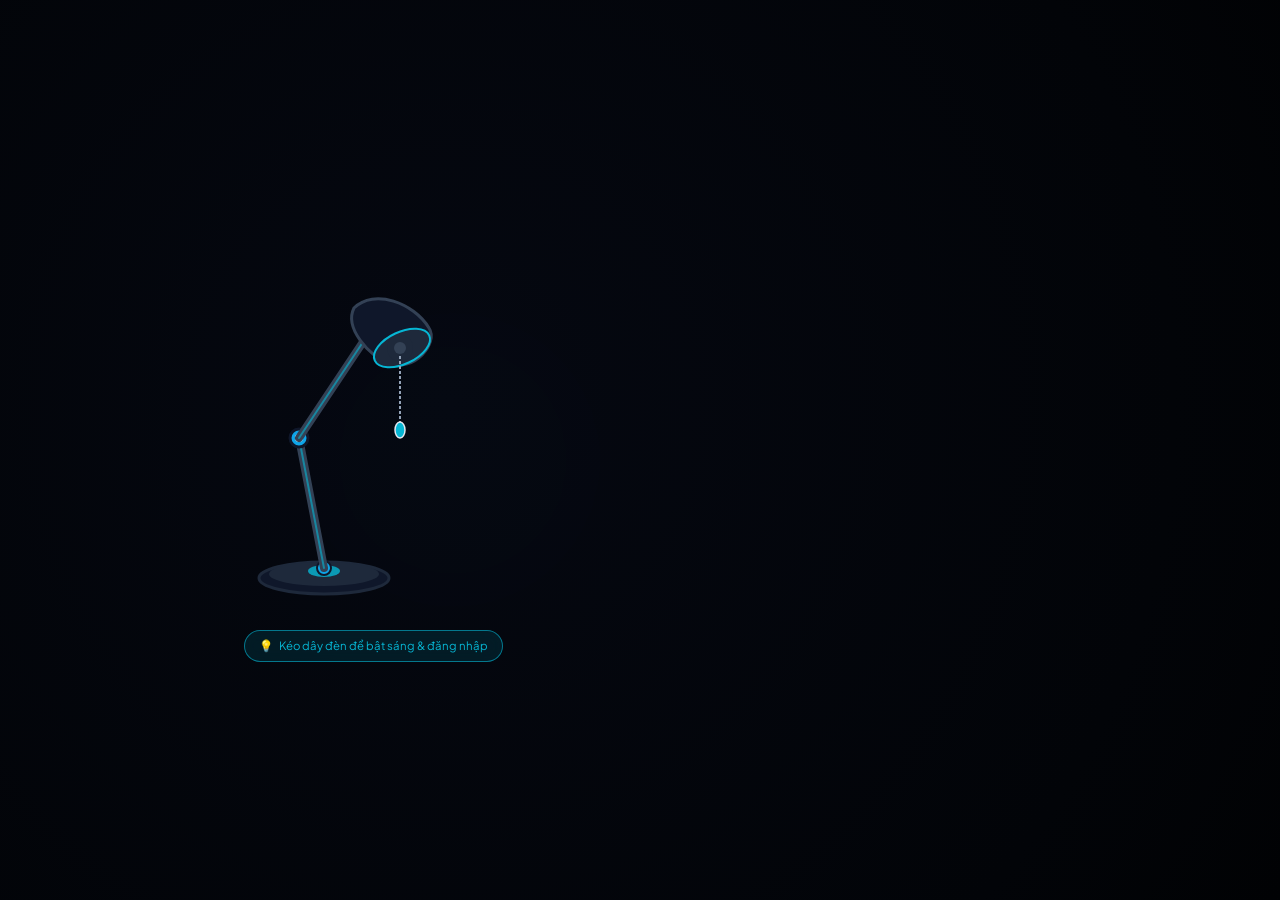
<file: index.html>
<!DOCTYPE html>
<html lang="vi">
<head>
  <meta charset="UTF-8">
  <meta name="viewport" content="width=device-width, initial-scale=1.0">
  <meta name="description" content="PROTASK - Hệ thống Quản trị Dự án & Phân bổ Công việc Thông minh cho nhóm 5 sinh viên ĐH Lạc Hồng.">
  <meta name="author" content="LHU Software Engineering Team">
  <title>PROTASK - Dashboard Quản trị Dự án & Công việc (LHU)</title>
  
  <link rel="stylesheet" href="assets/css/style.css">
  <link rel="stylesheet" href="assets/css/layout.css">
</head>
<body>
  <div class="app-container">
    
    <!-- ASIDE: SIDEBAR NAVIGATION (SEMANTIC HTML5 CẤU TRÚC 10 TRANG) -->
    <aside class="app-sidebar" aria-label="Thanh điều hướng chính">
      <div class="sidebar-header">
        <a href="index.html" class="brand-logo">
          <img src="assets/images/chim_lac_gold.png" alt="Chim Lạc Origami LHU" class="brand-chim-lac">
          <span style="letter-spacing:-0.5px;">PROTASK</span>
          <span class="brand-badge">LHU</span>
        </a>
      </div>

      <nav class="sidebar-nav">
        <!-- NHÓM 1: TỔNG QUAN & ĐIỀU HÀNH -->
        <div class="nav-section-title">Tổng quan & Điều hành</div>
        <a href="index.html" class="nav-item active">
          <span class="nav-icon">📊</span>
          <span>Trang chủ (Dashboard)</span>
        </a>
        <a href="kanban.html" class="nav-item">
          <span class="nav-icon">📋</span>
          <span>Bảng việc (Kanban)</span>
          <span class="nav-count" id="sidebar-task-count">12</span>
        </a>
        <a href="task-detail.html" class="nav-item">
          <span class="nav-icon">🔍</span>
          <span>Chi tiết Task & Thảo luận</span>
        </a>
        <a href="gantt.html" class="nav-item">
          <span class="nav-icon">📈</span>
          <span>Lịch trình (Gantt)</span>
        </a>
        <a href="calendar.html" class="nav-item">
          <span class="nav-icon">📅</span>
          <span>Lịch công việc (Calendar)</span>
        </a>

        <!-- NHÓM 2: TÀI NGUYÊN & HIỆU SUẤT -->
        <div class="nav-section-title">Tài nguyên & Hiệu suất</div>
        <a href="resources.html" class="nav-item">
          <span class="nav-icon">🔥</span>
          <span>Phân bổ tài nguyên</span>
        </a>
        <a href="reports.html" class="nav-item">
          <span class="nav-icon">⏱️</span>
          <span>Báo cáo & Chấm công</span>
        </a>
        <a href="members.html" class="nav-item">
          <span class="nav-icon">👥</span>
          <span>Quản lý thành viên</span>
          <span class="nav-count">5</span>
        </a>

        <!-- NHÓM 3: HỆ THỐNG & TÀI KHOẢN -->
        <div class="nav-section-title">Hệ thống & Cài đặt</div>
        <a href="settings.html" class="nav-item">
          <span class="nav-icon">⚙️</span>
          <span>Thông báo & Cài đặt</span>
        </a>
        <a href="login.html" class="nav-item">
          <span class="nav-icon">🚪</span>
          <span>Đăng nhập / Đổi tài khoản</span>
        </a>
      </nav>

      <div class="sidebar-footer">
        <div class="user-mini-profile" style="flex:1;">
          <div class="avatar" style="background:#06b6d4;">NCĐ</div>
          <div class="user-mini-info">
            <h5>Nguyễn Chí Đạt</h5>
            <p>Leader / Project Manager</p>
          </div>
        </div>
        <button class="btn btn-sm btn-logout-action" title="Đăng xuất khỏi tài khoản" style="background:transparent; border:none; color:var(--text-light); font-size:1.1rem; cursor:pointer; padding:6px 8px;">🚪</button>
      </div>
    </aside>

    <!-- MAIN APP AREA -->
    <div class="app-main">
      
      <!-- HEADER: TOP NAVIGATION BAR -->
      <header class="app-header">
        <div class="header-left">
          <button class="menu-toggle-btn" id="mobile-menu-toggle" aria-label="Mở menu điều hướng">☰</button>
          
          <div style="display:flex; align-items:center; gap:8px;">
            <span class="badge badge-cyan" style="font-size:0.75rem; padding:4px 10px;">⚡ Sprint 2 Active</span>
          </div>

          <div class="header-search">
            <span class="search-icon">🔍</span>
            <input type="text" id="global-search-input" placeholder="Tìm kiếm nhanh công việc, ấn Enter...">
          </div>
        </div>

        <div class="header-right">
          <button class="btn-icon" id="theme-toggle-btn" title="Chuyển chế độ Sáng / Tối">🌙</button>
          
          <div class="notification-btn-wrap">
            <button class="btn-icon" id="notif-dropdown-btn" title="Xem thông báo hệ thống">🔔</button>
            <span class="notification-badge"></span>
          </div>

          <a href="kanban.html" class="btn btn-cyan btn-sm">
            <span>+ Tạo Task Mới</span>
          </a>
        </div>
      </header>

      <!-- PAGE CONTENT (SEMANTIC MAIN) -->
      <main class="page-content" id="dashboard-stats-overview">
        
        <!-- HERO BANNER TỐI GIẢN HIỆN ĐẠI: ANIMATED CARDS OPENING (THEO VIDEO 1) -->
        <section class="hero-animated-cards" aria-label="Phân hệ Quản lý Dự án & Công việc">
          <div class="hero-ambient-glow"></div>
          
          <div class="hero-split-grid">
            <!-- Cột trái: Thông tin phân hệ đang kích hoạt -->
            <div class="hero-module-info">
              <div class="hero-module-tag" id="heroModuleTag">PHÂN HỆ 2.3.4 • SPRINT 2</div>
              <h1 class="hero-module-title" id="heroModuleTitle">BẢNG VIỆC KANBAN TƯƠNG TÁC</h1>
              <p class="hero-module-desc" id="heroModuleDesc">
                Bố cục CSS Grid 4 cột (Backlog, To-do, Doing, Done) kết hợp kéo thả HTML5 Native Drag & Drop mượt mà 60fps, tự động tính % hoàn thành toàn bộ dự án.
              </p>
              <div class="hero-module-actions">
                <a href="kanban.html" class="btn btn-cyan" id="heroModuleLink">
                  <span>Khám Phá Phân Hệ</span>
                  <svg width="16" height="16" viewBox="0 0 24 24" fill="none" stroke="currentColor" stroke-width="2.5" stroke-linecap="round" stroke-linejoin="round"><line x1="5" y1="12" x2="19" y2="12"></line><polyline points="12 5 19 12 12 19"></polyline></svg>
                </a>
                <a href="gantt.html" class="btn btn-secondary">
                  <span>📈 Lịch Trình Gantt</span>
                </a>
              </div>
            </div>

            <!-- Cột phải: Dãy thẻ lật mở mượt mà (Animated Cards Slider) -->
            <div class="hero-cards-carousel" id="heroCardsCarousel">
              <!-- Render tự động bởi AnimatedCardsHero.init() -->
            </div>
          </div>

          <!-- Thanh điều khiển phía dưới: Mũi tên < >, Progress Bar và Số đếm 01/05 -->
          <div class="hero-bottom-controls">
            <div class="hero-slider-nav-btns">
              <button class="hero-nav-arrow" id="heroPrevBtn" aria-label="Phân hệ trước">‹</button>
              <button class="hero-nav-arrow" id="heroNextBtn" aria-label="Phân hệ kế tiếp">›</button>
            </div>

            <div class="hero-progress-track">
              <div class="hero-progress-fill" id="heroProgressFill"></div>
            </div>

            <div class="hero-counter" id="heroCounterEl">
              <strong>01</strong> / 05
            </div>
          </div>
        </section>

        <!-- PAGE HEADER -->
        <header class="page-header">
          <div class="page-title">
            <h1>Trung Tâm Điều Hành Dự Án (Dashboard)</h1>
            <p>Tổng quan tiến độ Sprint 2, năng suất 5 thành viên & kiểm soát tài nguyên nhóm LHU.</p>
          </div>
          <div style="display:flex; gap:10px;">
            <a href="resources.html" class="btn btn-secondary btn-sm">
              <span>🔥 Xem Biểu Đồ Nhiệt</span>
            </a>
            <a href="kanban.html" class="btn btn-primary btn-sm">
              <span>📋 Mở Bảng Kanban</span>
            </a>
          </div>
        </header>

        <!-- SECTION 1: 4 STATS CARDS (KPI OVERVIEW TỐI GIẢN, PHẲNG & TINH TẾ) -->
        <section class="stats-grid" aria-label="Các chỉ số then chốt">
          
          <article class="stat-card">
            <div class="stat-icon" style="color:var(--primary); background:rgba(6,182,212,0.12);">📋</div>
            <div class="stat-info">
              <h4>Tổng Số Nhiệm Vụ</h4>
              <div class="stat-value" id="dash-stat-total">12</div>
              <div class="stat-desc">4 Backlog, 4 To-Do, 4 Done</div>
            </div>
          </article>

          <article class="stat-card">
            <div class="stat-icon" style="color:#22d3ee; background:rgba(34,211,238,0.12);">⚡</div>
            <div class="stat-info">
              <h4>Tiến Độ Hoàn Thành</h4>
              <div class="stat-value" id="dash-stat-progress">75%</div>
              <div class="stat-desc">Tính toán bởi TaskLogic</div>
            </div>
          </article>

          <article class="stat-card">
            <div class="stat-icon" style="color:var(--success); background:var(--success-bg);">✓</div>
            <div class="stat-info">
              <h4>Nhiệm Vụ Đã Xong</h4>
              <div class="stat-value" id="dash-stat-done">8</div>
              <div class="stat-desc">Đã qua kiểm thử W3C & Review</div>
            </div>
          </article>

          <article class="stat-card">
            <div class="stat-icon" style="color:#a855f7; background:rgba(168,85,247,0.12);">⏱️</div>
            <div class="stat-info">
              <h4>Tổng Giờ Ghi Nhận</h4>
              <div class="stat-value" id="dash-stat-hours">38.5h</div>
              <div class="stat-desc">Tính toán từ mảng TimeLogs</div>
            </div>
          </article>
        </section>

        <!-- SECTION 2: BIỂU ĐỒ TIẾN ĐỘ & NHIỆM VỤ KHẨN CẤP (CSS GRID 2 CỘT) -->
        <section class="dashboard-sections-grid">
          
          <!-- KHỐI TRÁI: DỰ ÁN & TIẾN ĐỘ 5 THÀNH VIÊN -->
          <article class="card card-clean">
            <div style="display:flex; justify-content:space-between; align-items:center; margin-bottom: 20px;">
              <div>
                <h3 style="font-size:1.15rem; font-weight:800;">Tiến Độ Thành Viên (Sprint Workload)</h3>
                <p style="font-size:0.8rem; color:var(--text-muted);">Tỷ lệ hoàn thành công việc được gán của 5 lập trình viên</p>
              </div>
              <span class="badge badge-cyan">Agile Scrum</span>
            </div>

            <div id="dash-members-workload">
              <!-- Render động bằng JS từ StorageManager.getMembers() -->
            </div>

            <div style="margin-top: 24px; padding-top: 18px; border-top: 1px solid var(--border-color); display:flex; justify-content:space-between; align-items:center;">
              <span style="font-size:0.82rem; color:var(--text-muted);">
                Trạng thái tài nguyên: <strong style="color:var(--primary);">1 thành viên đạt ngưỡng tối đa 42h</strong>
              </span>
              <a href="resources.html" style="font-size:0.82rem; color:var(--primary); font-weight:700;">
                Kiểm tra chi tiết Heatmap →
              </a>
            </div>
          </article>

          <!-- KHỐI PHẢI: BIỂU ĐỒ DONUT SVG TIẾN ĐỘ TỔNG THỂ & NHIỆM VỤ KHẨN CẤP -->
          <aside class="card card-clean" style="display:flex; flex-direction:column; justify-content:space-between;">
            <div>
              <h3 style="font-size:1.1rem; font-weight:800; margin-bottom:12px;">Tổng Quan Sprint</h3>
              
              <!-- BIỂU ĐỒ TRÒN DONUT CHART SVG -->
              <div style="display:flex; justify-content:center; align-items:center; position:relative; margin: 16px 0;">
                <svg width="140" height="140" viewBox="0 0 140 140">
                  <circle cx="70" cy="70" r="54" fill="none" stroke="var(--bg-subtle)" stroke-width="12"></circle>
                  <circle id="dash-svg-progress" cx="70" cy="70" r="54" fill="none" stroke="var(--primary)" stroke-width="12" stroke-linecap="round" transform="rotate(-90 70 70)"></circle>
                </svg>
                <div style="position:absolute; text-align:center;">
                  <div id="dash-donut-percent" style="font-size:1.6rem; font-weight:800; color:var(--text-main); line-height:1;">75%</div>
                  <div style="font-size:0.7rem; color:var(--text-muted); font-weight:700;">HOÀN THÀNH</div>
                </div>
              </div>
            </div>

            <div>
              <div style="display:flex; justify-content:space-between; align-items:center; margin-bottom: 12px;">
                <h4 style="font-size:0.85rem; font-weight:800; text-transform:uppercase; color:var(--text-muted);">Nhiệm Vụ Khẩn Cấp</h4>
                <a href="kanban.html" style="font-size:0.75rem; color:var(--primary);">Xem tất cả</a>
              </div>
              <div class="urgent-tasks-list" id="dash-urgent-tasks-list">
                <!-- Render động bằng JavaScript -->
              </div>
            </div>
          </aside>

        </section>

        <!-- SECTION 3: PHÍM TẮT ĐIỀU HÀNH 10 TRANG HỆ THỐNG (INDEX HUB CHUẨN TUẦN 6) -->
        <section class="card card-clean" style="background: linear-gradient(135deg, var(--bg-card) 0%, var(--bg-subtle) 100%); border-color: var(--border-cyan);">
          <div style="display:flex; justify-content:space-between; align-items:center; margin-bottom: 18px; flex-wrap:wrap; gap:12px;">
            <div>
              <h3 style="font-size:1.15rem; font-weight:800; color:var(--primary);">Bản Đồ Hệ Thống 10 Trang (Project Navigation Hub)</h3>
              <p style="font-size:0.82rem; color:var(--text-muted);">Đáp ứng đầy đủ 10 trang bài tập theo phân tích Scrum của nhóm 5 sinh viên ĐH Lạc Hồng</p>
            </div>
            <span class="badge badge-cyan">10 Trang Hoàn Chỉnh</span>
          </div>

          <div style="display:grid; grid-template-columns: repeat(auto-fit, minmax(220px, 1fr)); gap: 14px;">
            <a href="login.html" class="urgent-task-item" style="border-left: 3px solid var(--primary);">
              <span>1. Xác thực & Đăng nhập</span>
              <span style="font-size:0.75rem; color:var(--primary);">login.html ➔</span>
            </a>
            <a href="index.html" class="urgent-task-item" style="border-left: 3px solid var(--primary);">
              <span>2. Dashboard Tổng quan</span>
              <span style="font-size:0.75rem; color:var(--primary);">index.html ➔</span>
            </a>
            <a href="kanban.html" class="urgent-task-item" style="border-left: 3px solid var(--primary);">
              <span>3. Bảng việc Kanban</span>
              <span style="font-size:0.75rem; color:var(--primary);">kanban.html ➔</span>
            </a>
            <a href="task-detail.html" class="urgent-task-item" style="border-left: 3px solid var(--primary);">
              <span>4. Chi tiết Task & Thảo luận</span>
              <span style="font-size:0.75rem; color:var(--primary);">task-detail.html ➔</span>
            </a>
            <a href="gantt.html" class="urgent-task-item" style="border-left: 3px solid var(--primary);">
              <span>5. Biểu đồ Gantt 14 ngày</span>
              <span style="font-size:0.75rem; color:var(--primary);">gantt.html ➔</span>
            </a>
            <a href="calendar.html" class="urgent-task-item" style="border-left: 3px solid var(--primary);">
              <span>6. Lịch công việc 7 cột</span>
              <span style="font-size:0.75rem; color:var(--primary);">calendar.html ➔</span>
            </a>
            <a href="resources.html" class="urgent-task-item" style="border-left: 3px solid var(--danger);">
              <span>7. Phân bổ Tài nguyên</span>
              <span style="font-size:0.75rem; color:var(--primary);">resources.html ➔</span>
            </a>
            <a href="reports.html" class="urgent-task-item" style="border-left: 3px solid var(--primary);">
              <span>8. Báo cáo & Time-tracking</span>
              <span style="font-size:0.75rem; color:var(--primary);">reports.html ➔</span>
            </a>
            <a href="members.html" class="urgent-task-item" style="border-left: 3px solid var(--primary);">
              <span>9. Quản lý 5 Thành viên</span>
              <span style="font-size:0.75rem; color:var(--primary);">members.html ➔</span>
            </a>
            <a href="settings.html" class="urgent-task-item" style="border-left: 3px solid var(--primary);">
              <span>10. Cài đặt & Quét Deadline</span>
              <span style="font-size:0.75rem; color:var(--primary);">settings.html ➔</span>
            </a>
          </div>
        </section>

      </main>

      <!-- FOOTER (SEMANTIC HTML5 FOOTER CHUẨN BÀI HỌC TUẦN 6) -->
      <footer style="padding: 24px 30px; background: var(--bg-card); border-top: 1px solid var(--border-color); display:flex; justify-content:space-between; align-items:center; flex-wrap:wrap; gap:12px; font-size:0.82rem; color:var(--text-muted);">
        <div>
          <strong>PROTASK LHU</strong> • Hệ thống Quản trị Dự án & Công việc Thông minh - Đại học Lạc Hồng.
        </div>
        <div>
          Trưởng nhóm: <strong>Nguyễn Chí Đạt (125000004)</strong> • Kiến trúc: Vibe Coding & Agile Scrum.
        </div>
      </footer>

    </div>
  </div>

  <!-- FLOATING ACTION BUTTON (FAB) CHUẨN TUẦN 5 -->
  <button class="fab-btn" onclick="window.location.href='kanban.html'" title="Tạo nhanh nhiệm vụ mới">
    +
  </button>

  <script src="assets/js/data.js"></script>
  <script src="assets/js/logic.js"></script>
  <script src="assets/js/features.js"></script>
  <script src="assets/js/main.js"></script>
</body>
</html>
</file>
<file: assets/css/style.css>
/* ===================================================================
   PROTASK - MODERN MINIMALIST DESIGN SYSTEM & GLOBAL STYLES
   Học phần: Thiết kế Web (111101) - Đại học Lạc Hồng (LHU)
   Chủ đề: Hệ thống Quản trị Dự án & Công việc Thông minh (Phân hệ 2.3.4)
   Phong cách: Tối giản hiện đại (Obsidian Slate & Electric Cyan / Neon Teal)
   Lấy cảm hứng từ: Animated Cards Opening & Interactive Lamp UI
   =================================================================== */

@import url('https://fonts.googleapis.com/css2?family=Plus+Jakarta+Sans:wght@300;400;500;600;700;800&family=JetBrains+Mono:wght@400;500;600&display=swap');

/* --- 1. CSS VARIABLES (MODERN MINIMALIST SLATE & CYAN PALETTE) --- */
:root {
  /* Brand Primary: ELECTRIC CYAN & LUMINOUS TEAL */
  --primary: #06b6d4;
  --primary-hover: #22d3ee;
  --primary-dark: #0891b2;
  --primary-light: #cffafe;
  --primary-glow: rgba(6, 182, 212, 0.35);
  --primary-gradient: linear-gradient(135deg, #06b6d4 0%, #0ea5e9 50%, #3b82f6 100%);
  --cyan-badge-bg: rgba(6, 182, 212, 0.12);
  --cyan-badge-border: rgba(6, 182, 212, 0.3);

  /* Secondary Accents */
  --accent-teal: #14b8a6;
  --accent-blue: #3b82f6;
  --accent-indigo: #6366f1;
  --accent-emerald: #10b981;
  
  /* Semantic Status Colors */
  --success: #10b981;
  --success-bg: rgba(16, 185, 129, 0.12);
  --success-border: rgba(16, 185, 129, 0.3);

  --warning: #f59e0b;
  --warning-bg: rgba(245, 158, 11, 0.12);
  --warning-border: rgba(245, 158, 11, 0.3);

  --danger: #f43f5e;
  --danger-bg: rgba(244, 63, 94, 0.12);
  --danger-border: rgba(244, 63, 94, 0.3);

  --info: #0ea5e9;
  --info-bg: rgba(14, 165, 233, 0.12);
  --info-border: rgba(14, 165, 233, 0.3);

  /* MODERN DARK SLATE PALETTE (DEFAULT - TỐI GIẢN, BỀ THẾ, HIỆN ĐẠI) */
  --bg-page: #0b0f17;
  --bg-sidebar: #0e1422;
  --bg-header: rgba(14, 20, 34, 0.85);
  --bg-card: #131b2e;
  --bg-card-rgb: 19, 27, 46;
  --bg-card-hover: #19243d;
  --bg-subtle: #1a233a;
  --bg-hover: #222f4c;

  --text-main: #f8fafc;
  --text-muted: #94a3b8;
  --text-light: #64748b;
  --text-white: #ffffff;

  --border-color: rgba(255, 255, 255, 0.08);
  --border-light: rgba(255, 255, 255, 0.04);
  --border-focus: rgba(6, 182, 212, 0.5);
  --border-cyan: rgba(6, 182, 212, 0.35);

  /* Clean Soft Elevation Shadows (Không bị nghiêng ngả) */
  --shadow-sm: 0 1px 3px rgba(0, 0, 0, 0.3);
  --shadow-md: 0 4px 12px rgba(0, 0, 0, 0.4);
  --shadow-lg: 0 10px 25px -3px rgba(0, 0, 0, 0.5), 0 0 1px rgba(6, 182, 212, 0.2);
  --shadow-xl: 0 20px 35px -5px rgba(0, 0, 0, 0.6), 0 0 20px rgba(6, 182, 212, 0.15);
  --shadow-cyan-glow: 0 0 25px rgba(6, 182, 212, 0.35);

  /* Spacing & Radii */
  --space-xs: 4px;
  --space-sm: 8px;
  --space-md: 16px;
  --space-lg: 24px;
  --space-xl: 32px;
  --space-2xl: 48px;

  --radius-sm: 6px;
  --radius-md: 10px;
  --radius-lg: 16px;
  --radius-xl: 20px;
  --radius-full: 9999px;

  /* Performance Transitions */
  --transition-fast: 0.15s cubic-bezier(0.16, 1, 0.3, 1);
  --transition-normal: 0.25s cubic-bezier(0.16, 1, 0.3, 1);
  --transition-smooth: 0.4s cubic-bezier(0.16, 1, 0.3, 1);

  --sidebar-width: 260px;
  --header-height: 70px;
}

/* Light Mode Overrides (Nếu người dùng đổi sang giao diện sáng tinh tế) */
:root.light-theme,
body.light-theme {
  --bg-page: #f1f5f9;
  --bg-sidebar: #ffffff;
  --bg-header: rgba(255, 255, 255, 0.96);
  --bg-card: #ffffff;
  --bg-card-rgb: 255, 255, 255;
  --bg-card-hover: #f8fafc;
  --bg-subtle: #f8fafc;
  --bg-hover: #e2e8f0;

  --text-main: #0f172a;
  --text-muted: #475569;
  --text-light: #64748b;

  --border-color: #cbd5e1;
  --border-light: #e2e8f0;
  --border-focus: #0284c7;
  --border-cyan: rgba(2, 132, 199, 0.45);

  --shadow-sm: 0 1px 3px rgba(15, 23, 42, 0.06);
  --shadow-md: 0 4px 12px rgba(15, 23, 42, 0.08);
  --shadow-lg: 0 12px 28px rgba(15, 23, 42, 0.1);
  --shadow-xl: 0 20px 35px rgba(15, 23, 42, 0.12);
}

/* Light Theme Element Customizations */
body.light-theme .app-sidebar {
  background-color: #ffffff;
  border-right-color: #e2e8f0;
  box-shadow: 2px 0 12px rgba(0, 0, 0, 0.03);
}

body.light-theme .sidebar-header {
  background: #ffffff;
  border-bottom-color: #e2e8f0;
}

body.light-theme .brand-logo {
  color: #0f172a;
}

body.light-theme .nav-item {
  color: #475569;
}

body.light-theme .nav-item:hover {
  background: #f1f5f9;
  color: #0284c7;
}

body.light-theme .nav-item.active {
  background: rgba(6, 182, 212, 0.12);
  color: #0284c7;
  font-weight: 700;
}

body.light-theme .nav-section-title {
  color: #94a3b8;
}

body.light-theme .sidebar-footer {
  border-top-color: #e2e8f0;
}

body.light-theme .sidebar-footer h5 {
  color: #0f172a;
}

body.light-theme .app-header {
  background: rgba(255, 255, 255, 0.95);
  border-bottom-color: #e2e8f0;
  box-shadow: 0 2px 8px rgba(0, 0, 0, 0.03);
}

body.light-theme .header-search input {
  background: #f8fafc;
  border-color: #cbd5e1;
  color: #0f172a;
}

body.light-theme .header-search input::placeholder {
  color: #94a3b8;
}

body.light-theme .card-clean,
body.light-theme .stat-card,
body.light-theme .task-card,
body.light-theme .widget-box {
  background: #ffffff;
  border-color: #e2e8f0;
  box-shadow: 0 4px 14px rgba(15, 23, 42, 0.05);
}

body.light-theme .card-clean h2,
body.light-theme .card-clean h3,
body.light-theme .card-clean h4,
body.light-theme .stat-card h2,
body.light-theme .stat-card h3,
body.light-theme .stat-card h4,
body.light-theme .task-card h4,
body.light-theme .widget-box h3 {
  color: #0f172a;
}

body.light-theme .hero-animated-cards {
  background: linear-gradient(135deg, #ffffff 0%, #f0fdfa 100%);
  border-color: #cbd5e1;
  box-shadow: 0 12px 30px rgba(15, 23, 42, 0.07);
}

body.light-theme .hero-module-title {
  color: #0f172a;
}

body.light-theme .hero-module-desc {
  color: #475569;
}

body.light-theme .opening-card {
  background: #ffffff;
  border-color: #e2e8f0;
  box-shadow: 0 3px 10px rgba(15, 23, 42, 0.05);
}

body.light-theme .opening-card-title {
  color: #0f172a;
}

body.light-theme .opening-card.active {
  background: linear-gradient(145deg, #e0f2fe 0%, #f0fdfa 100%);
  border-color: #0284c7;
  box-shadow: 0 10px 25px rgba(2, 132, 199, 0.18);
}

body.light-theme .opening-card.active .opening-card-title {
  color: #0369a1;
}

body.light-theme .kanban-column {
  background: #f8fafc;
  border-color: #e2e8f0;
}

body.light-theme .kanban-column-header h3 {
  color: #0f172a;
}

body.light-theme .resource-table th {
  background: #f8fafc;
  color: #475569;
  border-color: #e2e8f0;
}

body.light-theme .resource-table td {
  background: #ffffff;
  color: #0f172a;
  border-color: #e2e8f0;
}

body.light-theme .resource-table tr:hover td {
  background: #f1f5f9;
}

body.light-theme .calendar-cell {
  background: #ffffff;
  border-color: #e2e8f0;
  color: #0f172a;
}

body.light-theme .calendar-cell.other-month {
  background: #f8fafc;
  color: #94a3b8;
}

body.light-theme .calendar-day-header {
  background: #f1f5f9;
  color: #475569;
  border-color: #e2e8f0;
}

body.light-theme .gantt-chart-wrapper {
  background: #ffffff;
  border-color: #e2e8f0;
}

body.light-theme .gantt-task-name {
  color: #0f172a;
}

body.light-theme .form-control,
body.light-theme .form-control-modern,
body.light-theme select,
body.light-theme textarea {
  background: #ffffff;
  border-color: #cbd5e1;
  color: #0f172a;
}

body.light-theme .form-control:focus,
body.light-theme .form-control-modern:focus,
body.light-theme select:focus,
body.light-theme textarea:focus {
  background: #ffffff;
  border-color: #0284c7;
  box-shadow: 0 0 0 3px rgba(2, 132, 199, 0.15);
}

body.light-theme .auth-modern-card {
  background: rgba(255, 255, 255, 0.96);
  border-color: #cbd5e1;
  box-shadow: 0 25px 50px -12px rgba(15, 23, 42, 0.15), 0 0 25px rgba(2, 132, 199, 0.1);
}

body.light-theme .auth-title {
  color: #0f172a;
}

body.light-theme .modal-dialog {
  background: #ffffff;
  border-color: #cbd5e1;
  color: #0f172a;
  box-shadow: 0 20px 45px rgba(15, 23, 42, 0.2);
}

body.light-theme .modal-header h3 {
  color: #0f172a;
}

body.light-theme .btn-secondary {
  background: #f1f5f9;
  border-color: #cbd5e1;
  color: #334155;
}

body.light-theme .btn-secondary:hover {
  background: #e2e8f0;
  border-color: #0284c7;
  color: #0284c7;
}

/* --- 2. BASE & RESET --- */
*, *::before, *::after {
  box-sizing: border-box;
  margin: 0;
  padding: 0;
}

html {
  font-size: 15px;
  scroll-behavior: smooth;
}

body {
  font-family: 'Plus Jakarta Sans', system-ui, -apple-system, sans-serif;
  background-color: var(--bg-page);
  color: var(--text-main);
  line-height: 1.6;
  -webkit-font-smoothing: antialiased;
  -moz-osx-font-smoothing: grayscale;
  overflow-x: hidden;
  transition: opacity 0.25s ease, transform 0.25s ease;
}

/* --- 3. SMOOTH PAGE TRANSITIONS (CHUYỂN TRANG MƯỢT MÀ NHƯ VIDEO) --- */
@keyframes pageEnter {
  0% {
    opacity: 0;
    transform: translateY(8px);
  }
  100% {
    opacity: 1;
    transform: translateY(0);
  }
}

.app-container,
.auth-page-container {
  animation: pageEnter 0.35s cubic-bezier(0.16, 1, 0.3, 1) forwards;
}

body.page-leaving {
  opacity: 0;
  transform: translateY(-6px);
}

/* --- 4. TYPOGRAPHY --- */
h1, h2, h3, h4, h5, h6 {
  color: var(--text-main);
  font-weight: 700;
  line-height: 1.25;
  letter-spacing: -0.02em;
}

h1 { font-size: 2.2rem; }
h2 { font-size: 1.7rem; }
h3 { font-size: 1.35rem; }
h4 { font-size: 1.1rem; }
h5 { font-size: 0.95rem; }
h6 { font-size: 0.85rem; }

p {
  color: var(--text-muted);
  margin-bottom: 0.75rem;
}

a {
  color: var(--primary);
  text-decoration: none;
  transition: color var(--transition-fast);
}

a:hover {
  color: var(--primary-hover);
}

code, kbd, samp, pre {
  font-family: 'JetBrains Mono', monospace;
  font-size: 0.85em;
}

/* --- 5. LOGO CHIM LẠC LHU MINIMALIST --- */
.brand-chim-lac {
  height: 38px;
  width: auto;
  object-fit: contain;
  filter: drop-shadow(0 0 10px rgba(6, 182, 212, 0.6));
  transition: transform var(--transition-fast), filter var(--transition-fast);
}

.brand-logo:hover .brand-chim-lac {
  transform: scale(1.05);
  filter: drop-shadow(0 0 16px rgba(6, 182, 212, 0.9));
}

.brand-badge {
  background: var(--cyan-badge-bg);
  color: var(--primary);
  border: 1px solid var(--cyan-badge-border);
  font-size: 0.68rem;
  font-weight: 700;
  padding: 2px 7px;
  border-radius: var(--radius-full);
  letter-spacing: 0.5px;
}

/* --- 6. BUTTONS & UI CONTROLS (TỐI GIẢN, TINH TẾ) --- */
.btn {
  display: inline-flex;
  align-items: center;
  justify-content: center;
  gap: 8px;
  padding: 9px 18px;
  border-radius: var(--radius-md);
  font-size: 0.88rem;
  font-weight: 600;
  font-family: inherit;
  cursor: pointer;
  border: 1px solid transparent;
  transition: all var(--transition-fast);
  text-decoration: none;
  white-space: nowrap;
}

.btn-primary,
.btn-cyan {
  background: var(--primary-gradient);
  color: #0b0f17;
  font-weight: 700;
  box-shadow: 0 4px 14px rgba(6, 182, 212, 0.35);
}

.btn-primary:hover,
.btn-cyan:hover {
  background: linear-gradient(135deg, #22d3ee 0%, #38bdf8 100%);
  color: #0b0f17;
  transform: translateY(-2px);
  box-shadow: 0 6px 20px rgba(6, 182, 212, 0.5);
}

.btn-secondary {
  background: var(--bg-subtle);
  color: var(--text-main);
  border-color: var(--border-color);
}

.btn-secondary:hover {
  background: var(--bg-hover);
  border-color: var(--border-cyan);
  color: var(--primary);
  transform: translateY(-2px);
}

.btn-outline {
  background: transparent;
  border-color: var(--border-cyan);
  color: var(--primary);
}

.btn-outline:hover {
  background: var(--cyan-badge-bg);
  border-color: var(--primary);
}

.btn-icon {
  width: 38px;
  height: 38px;
  padding: 0;
  display: inline-flex;
  align-items: center;
  justify-content: center;
  border-radius: var(--radius-md);
  background: var(--bg-subtle);
  border: 1px solid var(--border-color);
  color: var(--text-muted);
  cursor: pointer;
  transition: all var(--transition-fast);
}

.btn-icon:hover {
  background: var(--bg-hover);
  color: var(--primary);
  border-color: var(--border-cyan);
}

.btn-sm {
  padding: 6px 12px;
  font-size: 0.8rem;
}

/* --- 7. CARDS (CLEAN & FLAT, NO DISORIENTING 3D TILT) --- */
.card-clean,
.stat-card,
.task-card,
.widget-box {
  background: var(--bg-card);
  border: 1px solid var(--border-color);
  border-radius: var(--radius-lg);
  padding: 20px;
  transition: border-color var(--transition-normal), box-shadow var(--transition-normal), transform var(--transition-normal);
  position: relative;
}

.card-clean:hover,
.stat-card:hover,
.task-card:hover {
  border-color: var(--border-cyan);
  box-shadow: var(--shadow-lg);
  transform: translateY(-3px);
}

/* Badges */
.badge {
  display: inline-flex;
  align-items: center;
  gap: 5px;
  padding: 3px 8px;
  border-radius: var(--radius-sm);
  font-size: 0.72rem;
  font-weight: 700;
  letter-spacing: 0.4px;
}

.badge-cyan { background: rgba(6, 182, 212, 0.15); color: #22d3ee; border: 1px solid rgba(6, 182, 212, 0.3); }
.badge-teal { background: rgba(20, 184, 166, 0.15); color: #2dd4bf; border: 1px solid rgba(20, 184, 166, 0.3); }
.badge-blue { background: rgba(59, 130, 246, 0.15); color: #60a5fa; border: 1px solid rgba(59, 130, 246, 0.3); }
.badge-high { background: rgba(244, 63, 94, 0.15); color: #fb7185; border: 1px solid rgba(244, 63, 94, 0.3); }
.badge-medium { background: rgba(245, 158, 11, 0.15); color: #fbbf24; border: 1px solid rgba(245, 158, 11, 0.3); }
.badge-low { background: rgba(16, 185, 129, 0.15); color: #34d399; border: 1px solid rgba(16, 185, 129, 0.3); }

/* Avatars */
.avatar {
  width: 36px;
  height: 36px;
  border-radius: var(--radius-full);
  display: flex;
  align-items: center;
  justify-content: center;
  font-weight: 700;
  font-size: 0.8rem;
  color: #fff;
  background: var(--primary-dark);
  border: 2px solid var(--bg-card);
  overflow: hidden;
  flex-shrink: 0;
}

.avatar img {
  width: 100%;
  height: 100%;
  object-fit: cover;
}

/* ===================================================================
   8. HERO BANNER: ANIMATED CARDS OPENING (VIDEO 1 INSPIRATION)
   Showcase phân hệ quản lý dự án với hiệu ứng lật mở mượt mà
   =================================================================== */
.hero-animated-cards {
  position: relative;
  background: linear-gradient(135deg, rgba(14, 20, 34, 0.95) 0%, rgba(11, 15, 23, 0.98) 100%);
  border: 1px solid var(--border-color);
  border-radius: var(--radius-xl);
  overflow: hidden;
  margin-bottom: 28px;
  padding: 36px 40px;
  min-height: 420px;
  display: flex;
  flex-direction: column;
  justify-content: space-between;
  box-shadow: 0 20px 40px -15px rgba(0, 0, 0, 0.7);
}

.hero-ambient-glow {
  position: absolute;
  top: -30%;
  right: -10%;
  width: 500px;
  height: 500px;
  background: radial-gradient(circle, rgba(6, 182, 212, 0.18) 0%, rgba(14, 165, 233, 0.05) 50%, transparent 70%);
  filter: blur(50px);
  pointer-events: none;
  z-index: 1;
}

.hero-split-grid {
  display: grid;
  grid-template-columns: 1.15fr 1.35fr;
  gap: 36px;
  align-items: center;
  position: relative;
  z-index: 2;
}

/* Left: Active Module Details */
.hero-module-info {
  display: flex;
  flex-direction: column;
  gap: 14px;
}

.hero-module-tag {
  display: inline-flex;
  align-items: center;
  gap: 8px;
  font-size: 0.75rem;
  font-weight: 700;
  letter-spacing: 2px;
  text-transform: uppercase;
  color: var(--primary);
}

.hero-module-tag::before {
  content: '';
  width: 8px;
  height: 8px;
  border-radius: 50%;
  background: var(--primary);
  box-shadow: 0 0 8px var(--primary);
}

.hero-module-title {
  font-size: 2.3rem;
  font-weight: 800;
  line-height: 1.15;
  color: #fff;
  transition: opacity 0.25s ease, transform 0.25s ease;
}

.hero-module-desc {
  font-size: 0.92rem;
  color: var(--text-muted);
  line-height: 1.65;
  max-width: 480px;
  transition: opacity 0.25s ease;
}

.hero-module-actions {
  display: flex;
  align-items: center;
  gap: 12px;
  margin-top: 8px;
}

/* Right: Animated Cards Slider (Cards Opening) */
.hero-cards-carousel {
  position: relative;
  display: flex;
  gap: 16px;
  overflow-x: auto;
  scroll-behavior: smooth;
  padding: 10px 4px;
  scrollbar-width: none;
}

.hero-cards-carousel::-webkit-scrollbar {
  display: none;
}

.opening-card {
  min-width: 175px;
  height: 250px;
  background: var(--bg-card);
  border: 1px solid var(--border-color);
  border-radius: var(--radius-lg);
  padding: 18px 16px;
  display: flex;
  flex-direction: column;
  justify-content: space-between;
  cursor: pointer;
  position: relative;
  overflow: hidden;
  transition: all 0.35s cubic-bezier(0.16, 1, 0.3, 1);
  flex-shrink: 0;
}

.opening-card::before {
  content: '';
  position: absolute;
  inset: 0;
  background: linear-gradient(180deg, transparent 40%, rgba(6, 182, 212, 0.12) 100%);
  opacity: 0;
  transition: opacity 0.3s ease;
}

.opening-card:hover {
  border-color: var(--border-cyan);
  transform: translateY(-6px);
  box-shadow: 0 14px 28px -5px rgba(0, 0, 0, 0.5), 0 0 15px rgba(6, 182, 212, 0.25);
}

.opening-card.active {
  min-width: 220px;
  border-color: var(--primary);
  background: linear-gradient(145deg, #131c30 0%, #17243e 100%);
  box-shadow: 0 16px 32px -4px rgba(0, 0, 0, 0.6), 0 0 25px rgba(6, 182, 212, 0.35);
}

.opening-card.active::before {
  opacity: 1;
}

.opening-card-icon {
  width: 44px;
  height: 44px;
  border-radius: var(--radius-md);
  background: var(--bg-subtle);
  border: 1px solid var(--border-color);
  display: flex;
  align-items: center;
  justify-content: center;
  font-size: 1.3rem;
  color: var(--primary);
  transition: all var(--transition-fast);
}

.opening-card.active .opening-card-icon {
  background: var(--primary-gradient);
  color: #0b0f17;
  border-color: transparent;
  box-shadow: 0 4px 12px rgba(6, 182, 212, 0.4);
}

.opening-card-meta {
  z-index: 2;
}

.opening-card-num {
  font-family: 'JetBrains Mono', monospace;
  font-size: 0.72rem;
  color: var(--text-light);
  margin-bottom: 4px;
}

.opening-card.active .opening-card-num {
  color: var(--primary);
  font-weight: 700;
}

.opening-card-title {
  font-size: 1rem;
  font-weight: 700;
  color: #fff;
  line-height: 1.3;
}

.opening-card-sub {
  font-size: 0.75rem;
  color: var(--text-muted);
  margin-top: 4px;
}

/* Bottom Controls (Progress line & arrows) */
.hero-bottom-controls {
  display: flex;
  align-items: center;
  justify-content: space-between;
  padding-top: 22px;
  border-top: 1px solid var(--border-color);
  position: relative;
  z-index: 2;
}

.hero-slider-nav-btns {
  display: flex;
  align-items: center;
  gap: 10px;
}

.hero-nav-arrow {
  width: 36px;
  height: 36px;
  border-radius: var(--radius-full);
  background: var(--bg-subtle);
  border: 1px solid var(--border-color);
  color: var(--text-main);
  display: flex;
  align-items: center;
  justify-content: center;
  cursor: pointer;
  transition: all var(--transition-fast);
  font-size: 0.9rem;
}

.hero-nav-arrow:hover {
  background: var(--primary);
  color: #0b0f17;
  border-color: var(--primary);
  box-shadow: 0 0 12px rgba(6, 182, 212, 0.5);
}

.hero-progress-track {
  flex: 1;
  max-width: 240px;
  height: 3px;
  background: rgba(255, 255, 255, 0.1);
  border-radius: var(--radius-full);
  margin: 0 20px;
  position: relative;
  overflow: hidden;
}

.hero-progress-fill {
  position: absolute;
  left: 0;
  top: 0;
  height: 100%;
  width: 20%;
  background: var(--primary-gradient);
  border-radius: var(--radius-full);
  transition: width 0.35s ease;
  box-shadow: 0 0 8px var(--primary);
}

.hero-counter {
  font-family: 'JetBrains Mono', monospace;
  font-size: 0.88rem;
  color: var(--text-muted);
}

.hero-counter strong {
  color: var(--primary);
  font-size: 1.1rem;
}

/* ===================================================================
   9. INTERACTIVE LAMP LOGIN / SIGNUP (VIDEO 2 INSPIRATION)
   Bố cục đèn bàn tương tác bên trái & Thẻ đăng nhập tinh gọn bên phải
   =================================================================== */
.auth-page-container {
  min-height: 100vh;
  display: flex;
  align-items: center;
  justify-content: center;
  background: radial-gradient(circle at 35% 45%, #0f172a 0%, #070a10 75%, #030508 100%);
  position: relative;
  padding: 30px 20px;
  overflow: hidden;
}

/* Ambient glow & light beam from lamp */
.lamp-ambient-glow {
  position: absolute;
  top: 15%;
  left: 10%;
  width: 650px;
  height: 650px;
  background: radial-gradient(circle, rgba(6, 182, 212, 0.18) 0%, rgba(14, 165, 233, 0.06) 45%, transparent 70%);
  filter: blur(60px);
  pointer-events: none;
  opacity: 1;
  transition: opacity 0.4s ease;
}

body[data-lamp-on="false"] .lamp-ambient-glow {
  opacity: 0.05;
}

/* Two-column layout */
.auth-lamp-wrapper {
  display: grid;
  grid-template-columns: 1fr 1.15fr;
  max-width: 960px;
  width: 100%;
  align-items: center;
  gap: 40px;
  position: relative;
  z-index: 2;
}

/* Left: Interactive Desk Lamp */
.lamp-showcase-box {
  display: flex;
  flex-direction: column;
  align-items: center;
  justify-content: center;
  position: relative;
}

.desk-lamp-svg-wrap {
  width: 280px;
  height: 380px;
  position: relative;
  cursor: pointer;
}

.lamp-pull-string-interactive {
  cursor: pointer;
  transform-origin: top center;
  transition: transform 0.2s ease;
}

.lamp-pull-string-interactive:hover {
  transform: scaleY(1.08);
}

.lamp-pull-string-interactive:active {
  transform: scaleY(1.22);
}

.lamp-hint-pill {
  margin-top: 12px;
  background: rgba(14, 20, 34, 0.7);
  border: 1px solid var(--border-cyan);
  padding: 6px 14px;
  border-radius: var(--radius-full);
  font-size: 0.76rem;
  color: var(--primary);
  display: flex;
  align-items: center;
  gap: 6px;
  backdrop-filter: blur(8px);
  user-select: none;
  cursor: pointer;
}

/* Right: Modern Sleek Login Card - Interactive Lamp Reveal (Theo Video 2) */
.auth-modern-card {
  background: rgba(17, 24, 39, 0.92);
  backdrop-filter: blur(20px);
  border: 1px solid rgba(255, 255, 255, 0.12);
  border-radius: var(--radius-xl);
  padding: 38px 36px;
  box-shadow: 0 25px 50px -12px rgba(0, 0, 0, 0.8), 0 0 30px rgba(6, 182, 212, 0.15);
  position: relative;
  transition: opacity 0.5s cubic-bezier(0.16, 1, 0.3, 1),
              transform 0.5s cubic-bezier(0.16, 1, 0.3, 1),
              filter 0.45s cubic-bezier(0.16, 1, 0.3, 1),
              visibility 0.45s ease,
              border-color 0.3s ease,
              box-shadow 0.3s ease;
}

/* KHI ĐÈN TẮT (data-lamp-on="false"): ẨN HOÀN TOÀN THẺ ĐĂNG NHẬP TRONG BÓNG TỐI */
body[data-lamp-on="false"] .auth-modern-card {
  opacity: 0;
  visibility: hidden;
  pointer-events: none;
  transform: translateY(28px) scale(0.95);
  filter: blur(14px) brightness(0.2);
}

/* KHI ĐÈN BẬT (data-lamp-on="true"): ÁNH SÁNG CHIẾU XUỐNG VÀ THẺ LỘ RA MƯỢT MÀ */
body[data-lamp-on="true"] .auth-modern-card {
  opacity: 1;
  visibility: visible;
  pointer-events: auto;
  transform: translateY(0) scale(1);
  filter: blur(0) brightness(1);
}

/* Hiệu ứng phòng tối khi đèn tắt */
body[data-lamp-on="false"] .auth-page-container {
  background: radial-gradient(circle at 35% 45%, #050811 0%, #020408 75%, #010204 100%);
  transition: background 0.6s ease;
}

body[data-lamp-on="true"] .auth-page-container {
  background: radial-gradient(circle at 35% 45%, #0f172a 0%, #070a10 75%, #030508 100%);
  transition: background 0.6s ease;
}

/* Hiệu ứng nhịp tim mời người dùng kéo dây đèn khi đèn đang tắt */
@keyframes lampPullHintPulse {
  0%, 100% {
    filter: drop-shadow(0 0 3px rgba(6, 182, 212, 0.4));
    transform: translateY(0);
  }
  50% {
    filter: drop-shadow(0 0 12px rgba(6, 182, 212, 0.95));
    transform: translateY(4px);
  }
}

body[data-lamp-on="false"] .lamp-pull-string-interactive {
  animation: lampPullHintPulse 2s infinite ease-in-out;
}

body[data-lamp-on="false"] .lamp-hint-pill {
  animation: pulseHintPill 2s infinite ease-in-out;
  border-color: rgba(6, 182, 212, 0.6);
  background: rgba(6, 182, 212, 0.12);
}

@keyframes pulseHintPill {
  0%, 100% { transform: scale(1); box-shadow: 0 0 0 rgba(6, 182, 212, 0); }
  50% { transform: scale(1.04); box-shadow: 0 0 15px rgba(6, 182, 212, 0.35); }
}

.auth-modern-card:hover {
  border-color: rgba(6, 182, 212, 0.35);
  box-shadow: 0 30px 60px -12px rgba(0, 0, 0, 0.9), 0 0 35px rgba(6, 182, 212, 0.25);
}

.auth-header-block {
  margin-bottom: 24px;
}

.auth-brand-row {
  display: flex;
  align-items: center;
  gap: 12px;
  margin-bottom: 12px;
}

.auth-title {
  font-size: 1.85rem;
  font-weight: 800;
  color: #fff;
  letter-spacing: -0.02em;
}

.auth-subtitle {
  font-size: 0.86rem;
  color: var(--text-muted);
}

/* Modern Tab Switcher (Pill Style) */
.auth-pill-tabs {
  display: flex;
  background: var(--bg-subtle);
  padding: 4px;
  border-radius: var(--radius-md);
  margin-bottom: 24px;
  border: 1px solid var(--border-color);
}

.auth-pill-tab {
  flex: 1;
  text-align: center;
  padding: 8px 12px;
  border-radius: var(--radius-sm);
  font-size: 0.84rem;
  font-weight: 600;
  color: var(--text-muted);
  cursor: pointer;
  transition: all var(--transition-fast);
}

.auth-pill-tab.active {
  background: var(--bg-card);
  color: #fff;
  box-shadow: 0 2px 8px rgba(0, 0, 0, 0.3);
}

/* Modern Input Controls with SVG Icons */
.input-with-icon {
  position: relative;
  display: flex;
  align-items: center;
  margin-bottom: 16px;
}

.input-icon-left {
  position: absolute;
  left: 14px;
  color: var(--text-light);
  pointer-events: none;
  display: flex;
  align-items: center;
}

.input-icon-right {
  position: absolute;
  right: 14px;
  color: var(--text-light);
  cursor: pointer;
  display: flex;
  align-items: center;
  background: transparent;
  border: none;
  padding: 0;
  transition: color var(--transition-fast);
}

.input-icon-right:hover {
  color: var(--primary);
}

.form-control-modern {
  width: 100%;
  padding: 12px 14px 12px 42px;
  background: rgba(14, 20, 34, 0.8);
  border: 1px solid var(--border-color);
  border-radius: var(--radius-md);
  color: #fff;
  font-size: 0.9rem;
  font-family: inherit;
  transition: all var(--transition-fast);
}

.form-control-modern:focus {
  outline: none;
  border-color: var(--primary);
  box-shadow: 0 0 0 3px rgba(6, 182, 212, 0.2);
  background: rgba(14, 20, 34, 0.95);
}

.form-control-modern::placeholder {
  color: var(--text-light);
}

/* Success Card Animation (Frame 445 in Video 2) */
.auth-success-state {
  display: none;
  text-align: center;
  padding: 30px 10px;
}

.auth-success-circle {
  width: 64px;
  height: 64px;
  border-radius: 50%;
  background: rgba(16, 185, 129, 0.15);
  border: 2px solid var(--success);
  display: flex;
  align-items: center;
  justify-content: center;
  margin: 0 auto 18px;
  color: var(--success);
  font-size: 1.8rem;
  box-shadow: 0 0 25px rgba(16, 185, 129, 0.35);
  animation: scaleIn 0.35s cubic-bezier(0.16, 1, 0.3, 1);
}

@keyframes scaleIn {
  from { transform: scale(0.5); opacity: 0; }
  to { transform: scale(1); opacity: 1; }
}

/* Test Accounts Selector for 5 Members */
.auth-test-accounts-box {
  margin-top: 22px;
  padding-top: 16px;
  border-top: 1px dashed var(--border-color);
}

.auth-test-accounts-title {
  display: flex;
  align-items: center;
  justify-content: space-between;
  font-size: 0.74rem;
  font-weight: 700;
  color: var(--primary);
  text-transform: uppercase;
  letter-spacing: 0.8px;
  margin-bottom: 10px;
}

.credential-quick-list {
  display: flex;
  flex-direction: column;
  gap: 6px;
}

.credential-item-btn {
  display: flex;
  align-items: center;
  justify-content: space-between;
  padding: 8px 12px;
  background: var(--bg-subtle);
  border: 1px solid var(--border-color);
  border-radius: var(--radius-sm);
  color: var(--text-main);
  font-size: 0.76rem;
  cursor: pointer;
  transition: all var(--transition-fast);
  text-align: left;
}

.credential-item-btn:hover {
  border-color: var(--primary);
  background: var(--bg-hover);
  color: #fff;
  transform: translateX(3px);
}

.credential-item-btn code {
  color: var(--primary);
}

/* Toast Container */
.toast-container {
  position: fixed;
  top: 20px;
  right: 20px;
  z-index: 9999;
  display: flex;
  flex-direction: column;
  gap: 10px;
  pointer-events: none;
}

.toast {
  pointer-events: auto;
  display: flex;
  align-items: center;
  gap: 12px;
  background: var(--bg-card);
  border: 1px solid var(--border-cyan);
  padding: 12px 18px;
  border-radius: var(--radius-md);
  box-shadow: var(--shadow-xl);
  color: #fff;
  font-size: 0.86rem;
  animation: slideInRight 0.3s cubic-bezier(0.16, 1, 0.3, 1);
}

@keyframes slideInRight {
  from { transform: translateX(100%); opacity: 0; }
  to { transform: translateX(0); opacity: 1; }
}

.toast-success { border-left: 4px solid var(--success); }
.toast-danger { border-left: 4px solid var(--danger); }
.toast-warning { border-left: 4px solid var(--warning); }
.toast-info { border-left: 4px solid var(--primary); }

/* Modal Component System */
.modal-backdrop {
  position: fixed;
  inset: 0;
  background: rgba(5, 8, 16, 0.75);
  backdrop-filter: blur(6px);
  display: flex;
  align-items: center;
  justify-content: center;
  z-index: 1000;
  opacity: 0;
  visibility: hidden;
  pointer-events: none;
  transition: opacity 0.3s ease, visibility 0.3s ease;
  padding: 20px;
}

.modal-backdrop.open {
  opacity: 1;
  visibility: visible;
  pointer-events: auto;
}

.modal-dialog {
  max-width: 580px;
  width: 100%;
  background: var(--bg-card);
  border: 1px solid var(--border-color);
  border-radius: var(--radius-xl);
  padding: 28px;
  box-shadow: var(--shadow-xl);
  transform: translateY(20px) scale(0.96);
  transition: transform 0.3s cubic-bezier(0.16, 1, 0.3, 1);
  max-height: 90vh;
  overflow-y: auto;
}

.modal-backdrop.open .modal-dialog {
  transform: translateY(0) scale(1);
}

.modal-header {
  display: flex;
  align-items: center;
  justify-content: space-between;
  margin-bottom: 20px;
  padding-bottom: 14px;
  border-bottom: 1px solid var(--border-color);
}

.modal-header h3 {
  font-size: 1.25rem;
  font-weight: 800;
  color: var(--text-main);
}

.modal-body {
  margin-bottom: 24px;
}

.modal-footer {
  display: flex;
  align-items: center;
  justify-content: flex-end;
  gap: 12px;
  padding-top: 16px;
  border-top: 1px solid var(--border-color);
}

/* Form Controls Standard */
.form-group {
  margin-bottom: 16px;
}

.form-label {
  display: block;
  font-size: 0.82rem;
  font-weight: 600;
  color: var(--text-muted);
  margin-bottom: 6px;
}

.form-control,
select.form-control,
textarea.form-control {
  width: 100%;
  padding: 10px 14px;
  background: var(--bg-subtle);
  border: 1px solid var(--border-color);
  border-radius: var(--radius-md);
  color: var(--text-main);
  font-family: inherit;
  font-size: 0.88rem;
  transition: all var(--transition-fast);
}

.form-control:focus,
select.form-control:focus,
textarea.form-control:focus {
  outline: none;
  border-color: var(--primary);
  box-shadow: 0 0 0 3px rgba(6, 182, 212, 0.2);
}

/* Responsive adjustments */
@media (max-width: 900px) {
  .auth-lamp-wrapper {
    grid-template-columns: 1fr;
    gap: 24px;
  }
  .desk-lamp-svg-wrap {
    width: 200px;
    height: 250px;
  }
  .hero-split-grid {
    grid-template-columns: 1fr;
    gap: 24px;
  }
}
</file>
<file: assets/css/layout.css>
/* ===================================================================
   PROTASK - LAYOUT & RESPONSIVE GRID SYSTEMS (LHU WEB DESIGN STANDARD)
   Học phần: Thiết kế Web (111101) - Trường Đại học Lạc Hồng (LHU)
   Hỗ trợ 10 Trang Web - CSS Grid, Flexbox, Mobile First & 3D Transitions
   =================================================================== */

/* --- 1. OVERALL APP SHELL (FLEXBOX & FIXED ASIDE) --- */
.app-container {
  display: flex;
  min-height: 100vh;
  position: relative;
  background-color: var(--bg-page);
}

/* Sidebar Navigation */
.app-sidebar {
  width: var(--sidebar-width);
  background-color: var(--bg-card);
  border-right: 1px solid var(--border-color);
  display: flex;
  flex-direction: column;
  position: fixed;
  top: 0;
  left: 0;
  bottom: 0;
  z-index: 950;
  transition: transform var(--transition-normal);
  box-shadow: var(--shadow-sm);
}

.sidebar-header {
  height: var(--header-height);
  padding: 0 20px;
  display: flex;
  align-items: center;
  justify-content: space-between;
  border-bottom: 1px solid var(--border-color);
  background: linear-gradient(180deg, var(--bg-subtle) 0%, var(--bg-card) 100%);
}

.brand-logo {
  display: flex;
  align-items: center;
  gap: 12px;
  font-weight: 800;
  font-size: 1.25rem;
  color: var(--text-main);
  letter-spacing: -0.5px;
}

.brand-logo .logo-icon {
  width: 36px;
  height: 36px;
  border-radius: var(--radius-md);
  background: var(--primary-gradient);
  display: flex;
  align-items: center;
  justify-content: center;
  color: #fff;
  font-size: 1.2rem;
  box-shadow: 0 4px 12px var(--primary-glow);
  transform: translate3d(0, 0, 0);
  transition: transform var(--transition-bounce);
}

.brand-logo:hover .logo-icon {
  transform: rotate(15deg) scale(1.08);
}

.brand-badge {
  font-size: 0.65rem;
  background: var(--primary-light);
  color: var(--primary);
  border: 1px solid var(--border-cyan);
  padding: 2px 7px;
  border-radius: var(--radius-sm);
  font-weight: 800;
  margin-left: 4px;
}

.sidebar-nav {
  flex: 1;
  padding: 18px 12px;
  overflow-y: auto;
  display: flex;
  flex-direction: column;
  gap: 4px;
}

.nav-section-title {
  font-size: 0.7rem;
  text-transform: uppercase;
  letter-spacing: 1.2px;
  color: var(--text-light);
  font-weight: 800;
  padding: 14px 12px 6px 12px;
}

.nav-item {
  display: flex;
  align-items: center;
  gap: 12px;
  padding: 10px 14px;
  border-radius: var(--radius-md);
  color: var(--text-muted);
  font-weight: 600;
  font-size: 0.88rem;
  transition: all var(--transition-fast);
  position: relative;
}

.nav-item:hover {
  background-color: var(--bg-subtle);
  color: var(--primary);
  transform: translateX(4px);
}
body.dark-theme .nav-item:hover {
  color: #22d3ee;
}

.nav-item.active {
  background: linear-gradient(135deg, rgba(6, 182, 212, 0.15) 0%, rgba(14, 165, 233, 0.15) 100%);
  color: var(--primary);
  font-weight: 700;
  border: 1px solid var(--border-amber);
}
body.dark-theme .nav-item.active {
  color: #fde68a;
  border-color: rgba(245, 158, 11, 0.4);
}

.nav-item.active::before {
  content: '';
  position: absolute;
  left: 0;
  top: 15%;
  bottom: 15%;
  width: 4px;
  background: var(--primary);
  border-radius: 0 var(--radius-sm) var(--radius-sm) 0;
  box-shadow: 0 0 8px var(--primary-glow);
}

.nav-icon {
  font-size: 1.15rem;
  display: inline-flex;
  align-items: center;
  justify-content: center;
  width: 22px;
}

.nav-count {
  margin-left: auto;
  font-size: 0.72rem;
  font-weight: 700;
  padding: 2px 7px;
  border-radius: var(--radius-full);
  background: var(--bg-subtle);
  color: var(--text-muted);
  border: 1px solid var(--border-color);
}

.nav-item.active .nav-count {
  background: var(--primary);
  color: #fff;
  border: none;
}

.sidebar-footer {
  padding: 16px;
  border-top: 1px solid var(--border-color);
  background: var(--bg-card);
}

.user-mini-profile {
  display: flex;
  align-items: center;
  gap: 12px;
  padding: 8px;
  border-radius: var(--radius-md);
  transition: background var(--transition-fast);
}

.user-mini-profile:hover {
  background: var(--bg-subtle);
}

.user-mini-info h5 {
  font-size: 0.88rem;
  font-weight: 700;
  color: var(--text-main);
  white-space: nowrap;
  overflow: hidden;
  text-overflow: ellipsis;
}

.user-mini-info p {
  font-size: 0.72rem;
  color: var(--text-muted);
}

/* --- 2. MAIN APP AREA & TOPBAR --- */
.app-main {
  flex: 1;
  margin-left: var(--sidebar-width);
  display: flex;
  flex-direction: column;
  min-height: 100vh;
  width: calc(100% - var(--sidebar-width));
}

.app-header {
  height: var(--header-height);
  background: var(--bg-card);
  border-bottom: 1px solid var(--border-color);
  display: flex;
  align-items: center;
  justify-content: space-between;
  padding: 0 28px;
  position: sticky;
  top: 0;
  z-index: 900;
  backdrop-filter: blur(8px);
}

.header-left {
  display: flex;
  align-items: center;
  gap: 18px;
}

.menu-toggle-btn {
  display: none;
  font-size: 1.4rem;
  color: var(--text-main);
  background: transparent;
  border: none;
  cursor: pointer;
  padding: 4px;
}

.header-search {
  display: flex;
  align-items: center;
  gap: 10px;
  background: var(--bg-subtle);
  border: 1px solid var(--border-color);
  border-radius: var(--radius-full);
  padding: 8px 18px;
  width: 320px;
  transition: all var(--transition-fast);
}

.header-search:focus-within {
  border-color: var(--primary);
  box-shadow: 0 0 0 3px var(--primary-glow);
  width: 380px;
  background: var(--bg-card);
}

.header-search input {
  width: 100%;
  font-size: 0.88rem;
}

.header-right {
  display: flex;
  align-items: center;
  gap: 14px;
}

.notification-btn-wrap {
  position: relative;
}

.notification-badge {
  position: absolute;
  top: 6px;
  right: 6px;
  width: 9px;
  height: 9px;
  background: var(--primary);
  border-radius: 50%;
  border: 2px solid var(--bg-card);
  box-shadow: 0 0 8px var(--primary-glow);
}

/* Page Content Base */
.page-content {
  flex: 1;
  padding: 30px;
  max-width: 1480px;
  width: 100%;
  margin: 0 auto;
}

.page-header {
  display: flex;
  align-items: center;
  justify-content: space-between;
  margin-bottom: 26px;
  flex-wrap: wrap;
  gap: 16px;
}

.page-title h1 {
  font-size: 1.75rem;
  font-weight: 800;
  color: var(--text-main);
  letter-spacing: -0.5px;
}

.page-title p {
  font-size: 0.88rem;
  color: var(--text-muted);
  margin-top: 4px;
}

/* --- 3. DASHBOARD PAGE (CSS GRID) --- */
.stats-grid {
  display: grid;
  grid-template-columns: repeat(auto-fit, minmax(240px, 1fr));
  gap: 20px;
  margin-bottom: 28px;
}

.dashboard-sections-grid {
  display: grid;
  grid-template-columns: 2fr 1fr;
  gap: 24px;
  margin-bottom: 28px;
}

.urgent-tasks-list {
  display: flex;
  flex-direction: column;
  gap: 12px;
}

.urgent-task-item {
  display: flex;
  align-items: center;
  justify-content: space-between;
  padding: 14px 18px;
  border-radius: var(--radius-md);
  background: var(--bg-card);
  border: 1px solid var(--border-color);
  transition: all var(--transition-fast);
}

.urgent-task-item:hover {
  border-color: var(--border-amber);
  transform: translateX(4px);
  box-shadow: var(--shadow-sm);
}

/* --- 4. KANBAN BOARD (CSS GRID 4 CỘT & 3D LIFT) --- */
.kanban-toolbar {
  display: flex;
  align-items: center;
  justify-content: space-between;
  gap: 16px;
  margin-bottom: 22px;
  flex-wrap: wrap;
  background: var(--bg-card);
  padding: 16px 20px;
  border-radius: var(--radius-lg);
  border: 1px solid var(--border-color);
}

.kanban-filters {
  display: flex;
  align-items: center;
  gap: 12px;
  flex-wrap: wrap;
}

.kanban-board-grid {
  display: grid;
  grid-template-columns: repeat(4, 1fr);
  gap: 20px;
  align-items: start;
}

.kanban-column {
  background: var(--bg-subtle);
  border-radius: var(--radius-lg);
  border: 1px solid var(--border-color);
  display: flex;
  flex-direction: column;
  max-height: calc(100vh - 240px);
  min-height: 520px;
  transition: border-color var(--transition-fast), background var(--transition-fast);
}

.kanban-column.drag-over {
  border-color: var(--primary);
  background: rgba(6, 182, 212, 0.08);
  box-shadow: 0 0 16px var(--primary-glow);
}

.kanban-column-header {
  padding: 16px 18px;
  display: flex;
  align-items: center;
  justify-content: space-between;
  border-bottom: 1px solid var(--border-color);
}

.column-title-wrap {
  display: flex;
  align-items: center;
  gap: 10px;
}

.column-dot {
  width: 10px;
  height: 10px;
  border-radius: 50%;
  background: var(--primary);
}
.column-dot.todo { background: var(--primary); }
.column-dot.doing { background: var(--primary); }
.column-dot.done { background: var(--success); }
.column-dot.backlog { background: var(--text-light); }

.column-count {
  font-size: 0.75rem;
  font-weight: 700;
  padding: 2px 8px;
  border-radius: var(--radius-full);
  background: var(--bg-card);
  color: var(--text-main);
  border: 1px solid var(--border-color);
}

.kanban-cards-list {
  padding: 14px;
  overflow-y: auto;
  display: flex;
  flex-direction: column;
  gap: 14px;
  flex: 1;
}

.task-card {
  background: var(--bg-card);
  border: 1px solid var(--border-color);
  border-radius: var(--radius-md);
  padding: 16px;
  box-shadow: var(--shadow-sm);
  cursor: grab;
  transition: transform var(--transition-fast), box-shadow var(--transition-fast), border-color var(--transition-fast);
  position: relative;
  transform: translate3d(0, 0, 0);
  will-change: transform;
}

.task-card:hover {
  transform: translate3d(0, -4px, 6px);
  box-shadow: var(--shadow-md);
  border-color: var(--border-amber);
}

.task-card.dragging {
  opacity: 0.4;
  cursor: grabbing;
}

.task-card-header {
  display: flex;
  align-items: center;
  justify-content: space-between;
  margin-bottom: 10px;
}

.task-title {
  font-size: 0.95rem;
  font-weight: 700;
  color: var(--text-main);
  margin-bottom: 6px;
  line-height: 1.35;
}

.task-desc {
  font-size: 0.82rem;
  color: var(--text-muted);
  margin-bottom: 14px;
  display: -webkit-box;
  -webkit-line-clamp: 2;
  -webkit-box-orient: vertical;
  overflow: hidden;
}

.task-footer {
  display: flex;
  align-items: center;
  justify-content: space-between;
  border-top: 1px solid var(--border-light);
  padding-top: 10px;
}

.task-deadline {
  display: flex;
  align-items: center;
  gap: 6px;
  font-size: 0.76rem;
  color: var(--text-light);
  font-weight: 600;
}

.task-deadline.urgent {
  color: var(--primary);
  font-weight: 700;
}
body.dark-theme .task-deadline.urgent {
  color: #22d3ee;
}

/* --- 5. TASK DETAIL & COMMENTS PAGE (`task-detail.html`) --- */
.task-detail-grid {
  display: grid;
  grid-template-columns: 2.2fr 1fr;
  gap: 26px;
}

.checklist-box {
  background: var(--bg-subtle);
  border-radius: var(--radius-md);
  padding: 16px 20px;
  margin: 18px 0;
  border: 1px solid var(--border-color);
}

.checklist-item {
  display: flex;
  align-items: center;
  gap: 12px;
  padding: 8px 0;
  border-bottom: 1px dashed var(--border-color);
  font-size: 0.9rem;
}
.checklist-item:last-child {
  border-bottom: none;
}
.checklist-item input[type="checkbox"] {
  width: 18px;
  height: 18px;
  accent-color: var(--primary);
  cursor: pointer;
}

.comments-timeline {
  display: flex;
  flex-direction: column;
  gap: 16px;
  margin-top: 20px;
}

.comment-bubble {
  display: flex;
  gap: 14px;
  background: var(--bg-card);
  border: 1px solid var(--border-color);
  padding: 16px;
  border-radius: var(--radius-lg);
  box-shadow: var(--shadow-sm);
}

.comment-bubble-body h5 {
  font-size: 0.88rem;
  font-weight: 700;
  color: var(--text-main);
  display: flex;
  align-items: center;
  gap: 8px;
}

.comment-bubble-body p {
  font-size: 0.85rem;
  color: var(--text-muted);
  margin-top: 4px;
}

/* --- 6. GANTT CHART TIMELINE --- */
.gantt-container {
  background: var(--bg-card);
  border-radius: var(--radius-lg);
  border: 1px solid var(--border-color);
  overflow-x: auto;
  padding: 24px;
  box-shadow: var(--shadow-sm);
}

.gantt-header {
  display: grid;
  grid-template-columns: 240px repeat(14, minmax(48px, 1fr));
  border-bottom: 2px solid var(--border-color);
  padding-bottom: 12px;
  font-weight: 700;
  font-size: 0.8rem;
  color: var(--text-muted);
  text-align: center;
}

.gantt-row {
  display: grid;
  grid-template-columns: 240px repeat(14, minmax(48px, 1fr));
  align-items: center;
  padding: 12px 0;
  border-bottom: 1px solid var(--border-light);
  position: relative;
}

.gantt-task-info {
  display: flex;
  align-items: center;
  gap: 10px;
  padding-right: 14px;
  font-weight: 600;
  font-size: 0.85rem;
}

.gantt-bar-track {
  grid-column: 2 / -1;
  position: relative;
  height: 28px;
  background: var(--bg-subtle);
  border-radius: var(--radius-full);
}

.gantt-bar {
  position: absolute;
  top: 2px;
  bottom: 2px;
  background: var(--primary-gradient);
  border-radius: var(--radius-full);
  display: flex;
  align-items: center;
  padding: 0 10px;
  color: #fff;
  font-size: 0.72rem;
  font-weight: 800;
  box-shadow: 0 2px 8px var(--primary-glow);
  cursor: pointer;
  transition: transform var(--transition-fast), filter var(--transition-fast);
}

.gantt-bar:hover {
  transform: scaleY(1.1);
  filter: brightness(1.15);
}

/* --- 7. CALENDAR VIEW GRID 7 CỘT (`calendar.html`) --- */
.calendar-grid-wrap {
  background: var(--bg-card);
  border-radius: var(--radius-lg);
  border: 1px solid var(--border-color);
  padding: 24px;
  box-shadow: var(--shadow-sm);
}

.calendar-days-head {
  display: grid;
  grid-template-columns: repeat(7, 1fr);
  text-align: center;
  font-weight: 800;
  font-size: 0.85rem;
  color: var(--primary);
  padding-bottom: 12px;
  border-bottom: 2px solid var(--border-cyan);
}
body.dark-theme .calendar-days-head {
  color: #22d3ee;
}

.calendar-month-grid {
  display: grid;
  grid-template-columns: repeat(7, 1fr);
  gap: 8px;
  margin-top: 10px;
}

.calendar-cell {
  min-height: 110px;
  background: var(--bg-subtle);
  border-radius: var(--radius-md);
  border: 1px solid var(--border-color);
  padding: 8px;
  display: flex;
  flex-direction: column;
  transition: all var(--transition-fast);
}

.calendar-cell:hover {
  border-color: var(--border-amber);
  background: var(--bg-card);
}

.calendar-cell.today {
  border: 2px solid var(--primary);
  background: rgba(6, 182, 212, 0.08);
}

.calendar-cell-date {
  font-weight: 800;
  font-size: 0.82rem;
  color: var(--text-muted);
  margin-bottom: 6px;
}

.calendar-task-chip {
  background: var(--primary-gradient);
  color: #fff;
  padding: 4px 8px;
  border-radius: var(--radius-sm);
  font-size: 0.72rem;
  font-weight: 700;
  margin-bottom: 4px;
  white-space: nowrap;
  overflow: hidden;
  text-overflow: ellipsis;
  cursor: pointer;
  box-shadow: 0 2px 4px rgba(0,0,0,0.1);
  transition: transform var(--transition-fast);
}
.calendar-task-chip:hover {
  transform: translate3d(0, -2px, 0);
  filter: brightness(1.15);
}

/* --- 8. RESOURCE ALLOCATION HEATMAP (`resources.html`) --- */
.heatmap-container {
  background: var(--bg-card);
  border-radius: var(--radius-lg);
  border: 1px solid var(--border-color);
  padding: 24px;
  box-shadow: var(--shadow-sm);
  overflow-x: auto;
}

.resource-overload-banner {
  background: linear-gradient(135deg, rgba(239, 68, 68, 0.15) 0%, rgba(6, 182, 212, 0.15) 100%);
  border: 1px solid var(--danger);
  border-radius: var(--radius-md);
  padding: 16px 20px;
  margin-bottom: 22px;
  display: flex;
  align-items: center;
  gap: 16px;
  color: var(--danger);
  font-weight: 700;
}

.resource-table {
  width: 100%;
  border-collapse: collapse;
}

.resource-table th, .resource-table td {
  padding: 14px 16px;
  text-align: left;
  border-bottom: 1px solid var(--border-color);
}

.resource-table th {
  font-weight: 800;
  color: var(--text-muted);
  font-size: 0.82rem;
  text-transform: uppercase;
}

.resource-table tr:hover td {
  background: var(--bg-subtle);
}

/* --- 9. MEMBERS 3D GRID (`members.html`) --- */
.members-grid {
  display: grid;
  grid-template-columns: repeat(auto-fill, minmax(320px, 1fr));
  gap: 26px;
}

.member-avatar-box {
  position: relative;
  margin-bottom: 14px;
}

.member-status-indicator {
  position: absolute;
  bottom: 2px;
  right: 2px;
  width: 14px;
  height: 14px;
  border-radius: 50%;
  background: var(--success);
  border: 2px solid var(--bg-card);
}

/* --- 10. AUTH & LOGIN PAGE (`login.html`) --- */
.auth-page-body {
  min-height: 100vh;
  display: flex;
  align-items: center;
  justify-content: center;
  background: radial-gradient(circle at 50% 20%, rgba(6, 182, 212, 0.2) 0%, rgba(29, 19, 12, 0.95) 75%), #140d08;
  padding: 24px;
  position: relative;
}

.auth-card {
  width: 100%;
  max-width: 460px;
  background: rgba(31, 20, 14, 0.85);
  backdrop-filter: blur(16px);
  border: 1px solid var(--border-cyan);
  border-radius: var(--radius-xl);
  padding: 36px;
  box-shadow: 0 25px 50px -12px rgba(0, 0, 0, 0.8), 0 0 25px var(--primary-glow);
  color: #fff;
  transform: translate3d(0, 0, 0);
  transition: transform var(--transition-3d);
}

.auth-tabs {
  display: flex;
  border-bottom: 1px solid var(--border-cyan);
  margin-bottom: 24px;
}

.auth-tab {
  flex: 1;
  padding: 12px;
  text-align: center;
  font-weight: 700;
  font-size: 0.95rem;
  color: var(--brown-200);
  cursor: pointer;
  border-bottom: 2px solid transparent;
  transition: all var(--transition-fast);
}

.auth-tab.active {
  color: var(--primary);
  border-bottom-color: var(--primary);
}

/* Quick Login Pills */
.quick-login-pills {
  display: flex;
  flex-wrap: wrap;
  gap: 8px;
  margin-top: 20px;
  padding-top: 18px;
  border-top: 1px dashed var(--border-color);
}

/* --- 11. RESPONSIVE BREAKPOINTS (MOBILE FIRST) --- */

/* Tablet (768px - 1024px) */
@media (max-width: 1024px) {
  :root {
    --sidebar-width: 240px;
  }

  .hero-content-wrapper {
    grid-template-columns: 1fr 1fr;
    padding: 32px;
  }
  .hero-side-metrics {
    display: none;
  }
  .hero-title {
    font-size: 2.5rem;
  }

  .dashboard-sections-grid,
  .task-detail-grid {
    grid-template-columns: 1fr;
  }

  .kanban-board-grid {
    grid-template-columns: repeat(2, 1fr);
  }

  .calendar-month-grid {
    gap: 4px;
  }

  .calendar-cell {
    min-height: 85px;
  }
}

/* Mobile (< 768px) */
@media (max-width: 768px) {
  .hero-lac-hong {
    min-height: auto;
  }

  .hero-content-wrapper {
    grid-template-columns: 1fr;
    text-align: center;
    padding: 26px 18px;
    gap: 24px;
  }

  .hero-subtitle {
    justify-content: center;
  }

  .hero-title {
    font-size: 2.1rem;
  }

  .hero-desc {
    margin: 0 auto;
  }

  .hero-actions {
    justify-content: center;
    flex-wrap: wrap;
  }

  .hero-chim-lac-showcase {
    order: -1;
  }

  .chim-lac-figure {
    max-width: 250px;
  }

  .app-sidebar {
    transform: translate3d(-100%, 0, 0);
    box-shadow: 0 0 30px rgba(0, 0, 0, 0.5);
  }

  .app-sidebar.mobile-open {
    transform: translate3d(0, 0, 0);
  }

  .app-main {
    margin-left: 0;
    width: 100%;
  }

  .menu-toggle-btn {
    display: block;
  }

  .page-content {
    padding: 18px;
  }

  .header-search {
    display: none;
  }

  .kanban-board-grid {
    grid-template-columns: 1fr;
  }

  .members-grid {
    grid-template-columns: 1fr;
  }

  .calendar-month-grid {
    grid-template-columns: repeat(7, 1fr);
  }

  .calendar-cell {
    min-height: 60px;
    padding: 4px;
  }

  .calendar-task-chip {
    font-size: 0.65rem;
    padding: 2px 4px;
  }
}

/* Small Mobile (< 480px) */
@media (max-width: 480px) {
  .page-title h1 {
    font-size: 1.4rem;
  }

  .btn {
    padding: 8px 14px;
    font-size: 0.82rem;
  }

  .stats-grid {
    grid-template-columns: 1fr;
  }
}
</file>
